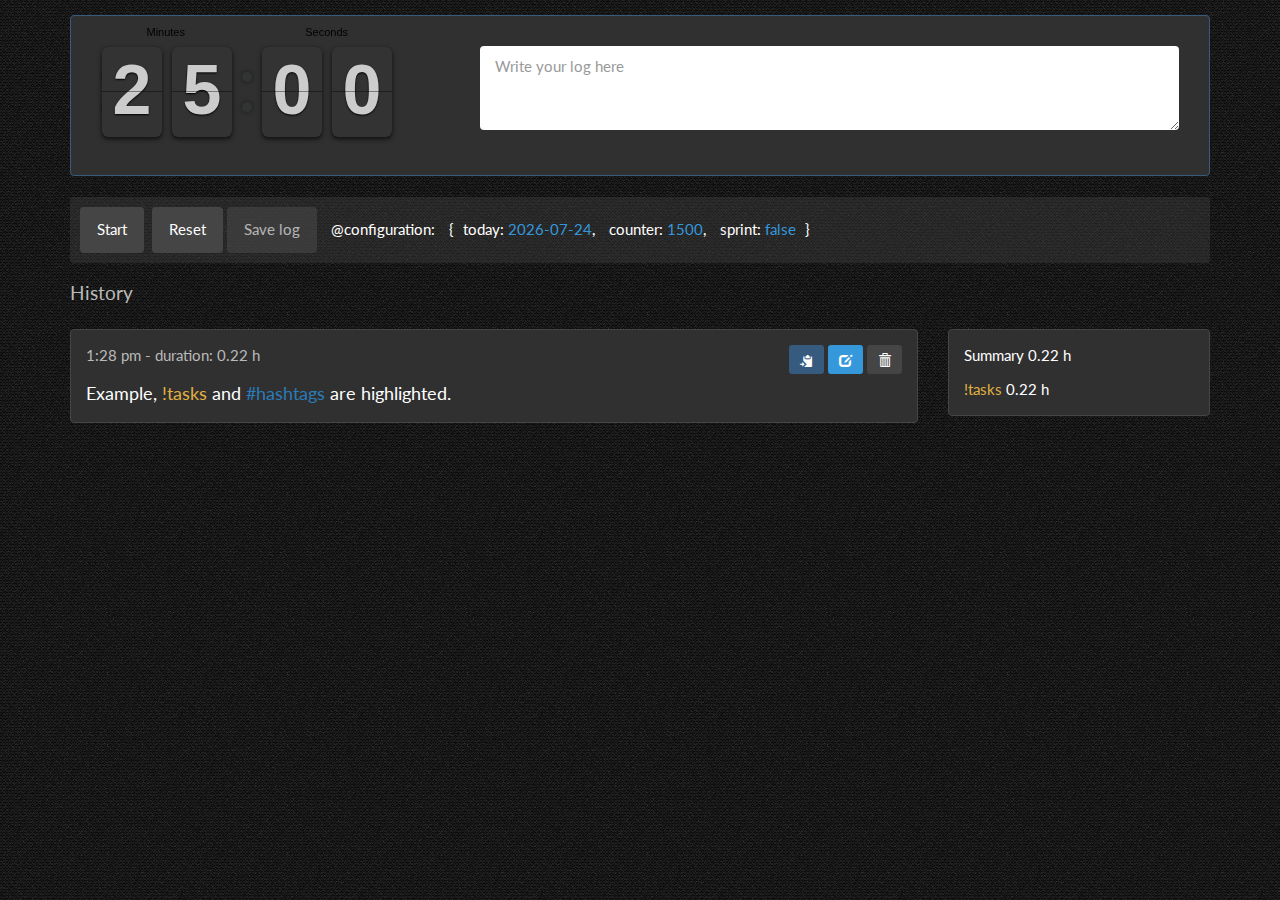
<file: index.html>
<html>
<head>
    <title>TomatoTracker</title>
    <!-- 1. Load libraries -->
    <link rel="shortcut icon" href="./assets/favicon.ico">

    <link rel="stylesheet" href="./assets/style.css">
    <link rel="stylesheet" href="./assets/bootstrap/css/bootstrap.min.css">
    <link rel="stylesheet" href="./assets/flipclock/flipclock.css">

    <script src="./assets/jquery/jquery-2.2.0.min.js"></script>
    <script src="./assets/momentjs/moment.min.js"></script>
    <script src="./assets/bootstrap/js/bootstrap.min.js"></script>
    <script src="./assets/flipclock/flipclock.min.js"></script>
    <script src="./assets/es6/es6-shim.min.js"></script>
    <script src="./assets/systemjs/system-polyfills.js"></script>
    <script src="./assets/systemjs/system.js"></script>
    <script src="./assets/angular/angular2-polyfills.min.js"></script>
    <script src="./assets/angular/angular2.min.js"></script>
    <script src="./assets/rxjs/Rx.min.js"></script>

    <script>
        System.config({
            packages: {
                app: {
                    format: 'register',
                    defaultExtension: 'js'
                }
            }
        });
        System.import('app/boot')
                .then(null, console.error.bind(console));
    </script>
</head>
<!-- 3. Display the application -->
<body>
<app></app>
</body>
</html>
</file>
<file: assets/style.css>
body {
    background: url(images/binding_dark.png) repeat;
}

.entry-date {
    font-size: 1em;
}

.entry-value {
    margin-top: 0.8em;
    font-size: 1.2em;
}

#header-title {
    color: white;
}

.tag {
    color: #2b7bb9;
}

.task {
    color: #E1B041;
}

.gray {
    color: #BABABA;
}

[hidden] {
    display: none !important;
}
</file>
<file: assets/flipclock/flipclock.css>
/* Get the bourbon mixin from http://bourbon.io */
/* Reset */
.flip-clock-wrapper * {
    -webkit-box-sizing: border-box;
    -moz-box-sizing: border-box;
    -ms-box-sizing: border-box;
    -o-box-sizing: border-box;
    box-sizing: border-box;
    -webkit-backface-visibility: hidden;
    -moz-backface-visibility: hidden;
    -ms-backface-visibility: hidden;
    -o-backface-visibility: hidden;
    backface-visibility: hidden;
}

.flip-clock-wrapper a {
  cursor: pointer;
  text-decoration: none;
  color: #ccc; }

.flip-clock-wrapper a:hover {
  color: #fff; }

.flip-clock-wrapper ul {
  list-style: none; }

.flip-clock-wrapper.clearfix:before,
.flip-clock-wrapper.clearfix:after {
  content: " ";
  display: table; }

.flip-clock-wrapper.clearfix:after {
  clear: both; }

.flip-clock-wrapper.clearfix {
  *zoom: 1; }

/* Main */
.flip-clock-wrapper {
  font: normal 11px "Helvetica Neue", Helvetica, sans-serif;
  -webkit-user-select: none; }

.flip-clock-meridium {
  background: none !important;
  box-shadow: 0 0 0 !important;
  font-size: 36px !important; }

.flip-clock-meridium a { color: #313333; }

.flip-clock-wrapper {
  text-align: center;
  position: relative;
  width: 100%;
  margin: 1em;
}

.flip-clock-wrapper:before,
.flip-clock-wrapper:after {
    content: " "; /* 1 */
    display: table; /* 2 */
}
.flip-clock-wrapper:after {
    clear: both;
}

/* Skeleton */
.flip-clock-wrapper ul {
  position: relative;
  float: left;
  margin: 5px;
  width: 60px;
  height: 90px;
  font-size: 80px;
  font-weight: bold;
  line-height: 87px;
  border-radius: 6px;
  background: #000;
}

.flip-clock-wrapper ul li {
  z-index: 1;
  position: absolute;
  left: 0;
  top: 0;
  width: 100%;
  height: 100%;
  line-height: 87px;
  text-decoration: none !important;
}

.flip-clock-wrapper ul li:first-child {
  z-index: 2; }

.flip-clock-wrapper ul li a {
  display: block;
  height: 100%;
  -webkit-perspective: 200px;
  -moz-perspective: 200px;
  perspective: 200px;
  margin: 0 !important;
  overflow: visible !important;
  cursor: default !important; }

.flip-clock-wrapper ul li a div {
  z-index: 1;
  position: absolute;
  left: 0;
  width: 100%;
  height: 50%;
  font-size: 80px;
  overflow: hidden; 
  outline: 1px solid transparent; }

.flip-clock-wrapper ul li a div .shadow {
  position: absolute;
  width: 100%;
  height: 100%;
  z-index: 2; }

.flip-clock-wrapper ul li a div.up {
  -webkit-transform-origin: 50% 100%;
  -moz-transform-origin: 50% 100%;
  -ms-transform-origin: 50% 100%;
  -o-transform-origin: 50% 100%;
  transform-origin: 50% 100%;
  top: 0; }

.flip-clock-wrapper ul li a div.up:after {
  content: "";
  position: absolute;
  top: 44px;
  left: 0;
  z-index: 5;
  width: 100%;
  height: 3px;
  background-color: #000;
  background-color: rgba(0, 0, 0, 0.4); }

.flip-clock-wrapper ul li a div.down {
  -webkit-transform-origin: 50% 0;
  -moz-transform-origin: 50% 0;
  -ms-transform-origin: 50% 0;
  -o-transform-origin: 50% 0;
  transform-origin: 50% 0;
  bottom: 0;
  border-bottom-left-radius: 6px;
  border-bottom-right-radius: 6px;
}

.flip-clock-wrapper ul li a div div.inn {
  position: absolute;
  left: 0;
  z-index: 1;
  width: 100%;
  height: 200%;
  color: #ccc;
  text-shadow: 0 1px 2px #000;
  text-align: center;
  background-color: #333;
  border-radius: 6px;
  font-size: 70px; }

.flip-clock-wrapper ul li a div.up div.inn {
  top: 0; }

.flip-clock-wrapper ul li a div.down div.inn {
  bottom: 0; }

/* PLAY */
.flip-clock-wrapper ul.play li.flip-clock-before {
  z-index: 3; }

.flip-clock-wrapper .flip {   box-shadow: 0 2px 5px rgba(0, 0, 0, 0.7); }

.flip-clock-wrapper ul.play li.flip-clock-active {
  -webkit-animation: asd 0.5s 0.5s linear both;
  -moz-animation: asd 0.5s 0.5s linear both;
  animation: asd 0.5s 0.5s linear both;
  z-index: 5; }

.flip-clock-divider {
  float: left;
  display: inline-block;
  position: relative;
  width: 20px;
  height: 100px; }

.flip-clock-divider:first-child {
  width: 0; }

.flip-clock-dot {
  display: block;
  background: #323434;
  width: 10px;
  height: 10px;
  position: absolute;
  border-radius: 50%;
  box-shadow: 0 0 5px rgba(0, 0, 0, 0.5);
  left: 5px; }

.flip-clock-divider .flip-clock-label {
  position: absolute;
  top: -1.5em;
  right: -86px;
  color: black;
  text-shadow: none; }

.flip-clock-divider.minutes .flip-clock-label {
  right: -88px; }

.flip-clock-divider.seconds .flip-clock-label {
  right: -91px; }

.flip-clock-dot.top {
  top: 30px; }

.flip-clock-dot.bottom {
  bottom: 30px; }

@-webkit-keyframes asd {
  0% {
    z-index: 2; }

  20% {
    z-index: 4; }

  100% {
    z-index: 4; } }

@-moz-keyframes asd {
  0% {
    z-index: 2; }

  20% {
    z-index: 4; }

  100% {
    z-index: 4; } }

@-o-keyframes asd {
  0% {
    z-index: 2; }

  20% {
    z-index: 4; }

  100% {
    z-index: 4; } }

@keyframes asd {
  0% {
    z-index: 2; }

  20% {
    z-index: 4; }

  100% {
    z-index: 4; } }

.flip-clock-wrapper ul.play li.flip-clock-active .down {
  z-index: 2;
  -webkit-animation: turn 0.5s 0.5s linear both;
  -moz-animation: turn 0.5s 0.5s linear both;
  animation: turn 0.5s 0.5s linear both; }

@-webkit-keyframes turn {
  0% {
    -webkit-transform: rotateX(90deg); }

  100% {
    -webkit-transform: rotateX(0deg); } }

@-moz-keyframes turn {
  0% {
    -moz-transform: rotateX(90deg); }

  100% {
    -moz-transform: rotateX(0deg); } }

@-o-keyframes turn {
  0% {
    -o-transform: rotateX(90deg); }

  100% {
    -o-transform: rotateX(0deg); } }

@keyframes turn {
  0% {
    transform: rotateX(90deg); }

  100% {
    transform: rotateX(0deg); } }

.flip-clock-wrapper ul.play li.flip-clock-before .up {
  z-index: 2;
  -webkit-animation: turn2 0.5s linear both;
  -moz-animation: turn2 0.5s linear both;
  animation: turn2 0.5s linear both; }

@-webkit-keyframes turn2 {
  0% {
    -webkit-transform: rotateX(0deg); }

  100% {
    -webkit-transform: rotateX(-90deg); } }

@-moz-keyframes turn2 {
  0% {
    -moz-transform: rotateX(0deg); }

  100% {
    -moz-transform: rotateX(-90deg); } }

@-o-keyframes turn2 {
  0% {
    -o-transform: rotateX(0deg); }

  100% {
    -o-transform: rotateX(-90deg); } }

@keyframes turn2 {
  0% {
    transform: rotateX(0deg); }

  100% {
    transform: rotateX(-90deg); } }

.flip-clock-wrapper ul li.flip-clock-active {
  z-index: 3; }

/* SHADOW */
.flip-clock-wrapper ul.play li.flip-clock-before .up .shadow {
  background: -moz-linear-gradient(top, rgba(0, 0, 0, 0.1) 0%, black 100%);
  background: -webkit-gradient(linear, left top, left bottom, color-stop(0%, rgba(0, 0, 0, 0.1)), color-stop(100%, black));
  background: linear, top, rgba(0, 0, 0, 0.1) 0%, black 100%;
  background: -o-linear-gradient(top, rgba(0, 0, 0, 0.1) 0%, black 100%);
  background: -ms-linear-gradient(top, rgba(0, 0, 0, 0.1) 0%, black 100%);
  background: linear, to bottom, rgba(0, 0, 0, 0.1) 0%, black 100%;
  -webkit-animation: show 0.5s linear both;
  -moz-animation: show 0.5s linear both;
  animation: show 0.5s linear both; }

.flip-clock-wrapper ul.play li.flip-clock-active .up .shadow {
  background: -moz-linear-gradient(top, rgba(0, 0, 0, 0.1) 0%, black 100%);
  background: -webkit-gradient(linear, left top, left bottom, color-stop(0%, rgba(0, 0, 0, 0.1)), color-stop(100%, black));
  background: linear, top, rgba(0, 0, 0, 0.1) 0%, black 100%;
  background: -o-linear-gradient(top, rgba(0, 0, 0, 0.1) 0%, black 100%);
  background: -ms-linear-gradient(top, rgba(0, 0, 0, 0.1) 0%, black 100%);
  background: linear, to bottom, rgba(0, 0, 0, 0.1) 0%, black 100%;
  -webkit-animation: hide 0.5s 0.3s linear both;
  -moz-animation: hide 0.5s 0.3s linear both;
  animation: hide 0.5s 0.3s linear both; }

/*DOWN*/
.flip-clock-wrapper ul.play li.flip-clock-before .down .shadow {
  background: -moz-linear-gradient(top, black 0%, rgba(0, 0, 0, 0.1) 100%);
  background: -webkit-gradient(linear, left top, left bottom, color-stop(0%, black), color-stop(100%, rgba(0, 0, 0, 0.1)));
  background: linear, top, black 0%, rgba(0, 0, 0, 0.1) 100%;
  background: -o-linear-gradient(top, black 0%, rgba(0, 0, 0, 0.1) 100%);
  background: -ms-linear-gradient(top, black 0%, rgba(0, 0, 0, 0.1) 100%);
  background: linear, to bottom, black 0%, rgba(0, 0, 0, 0.1) 100%;
  -webkit-animation: show 0.5s linear both;
  -moz-animation: show 0.5s linear both;
  animation: show 0.5s linear both; }

.flip-clock-wrapper ul.play li.flip-clock-active .down .shadow {
  background: -moz-linear-gradient(top, black 0%, rgba(0, 0, 0, 0.1) 100%);
  background: -webkit-gradient(linear, left top, left bottom, color-stop(0%, black), color-stop(100%, rgba(0, 0, 0, 0.1)));
  background: linear, top, black 0%, rgba(0, 0, 0, 0.1) 100%;
  background: -o-linear-gradient(top, black 0%, rgba(0, 0, 0, 0.1) 100%);
  background: -ms-linear-gradient(top, black 0%, rgba(0, 0, 0, 0.1) 100%);
  background: linear, to bottom, black 0%, rgba(0, 0, 0, 0.1) 100%;
  -webkit-animation: hide 0.5s 0.3s linear both;
  -moz-animation: hide 0.5s 0.3s linear both;
  animation: hide 0.5s 0.2s linear both; }

@-webkit-keyframes show {
  0% {
    opacity: 0; }

  100% {
    opacity: 1; } }

@-moz-keyframes show {
  0% {
    opacity: 0; }

  100% {
    opacity: 1; } }

@-o-keyframes show {
  0% {
    opacity: 0; }

  100% {
    opacity: 1; } }

@keyframes show {
  0% {
    opacity: 0; }

  100% {
    opacity: 1; } }

@-webkit-keyframes hide {
  0% {
    opacity: 1; }

  100% {
    opacity: 0; } }

@-moz-keyframes hide {
  0% {
    opacity: 1; }

  100% {
    opacity: 0; } }

@-o-keyframes hide {
  0% {
    opacity: 1; }

  100% {
    opacity: 0; } }

@keyframes hide {
  0% {
    opacity: 1; }

  100% {
    opacity: 0; } }
</file>
